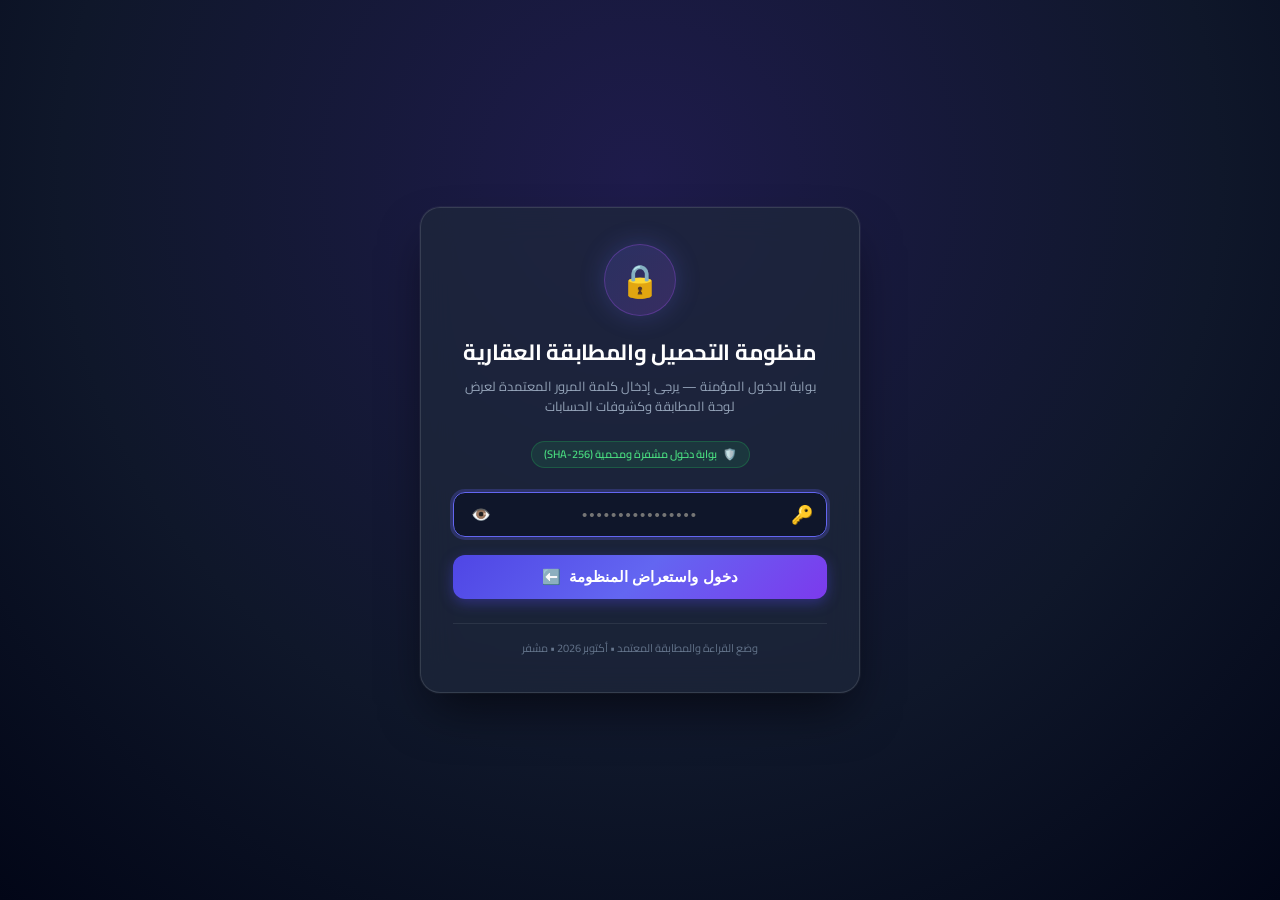
<file: index.html>
﻿<!DOCTYPE html>
<html lang="ar" dir="rtl">
<head>
  <meta charset="UTF-8">
  <meta name="viewport" content="width=device-width, initial-scale=1.0">
  <title>منظومة التحصيل والمطابقة العقارية (أكتوبر 2026)</title>
  <link rel="stylesheet" href="css/auth.css">
  <link rel="stylesheet" href="css/app.css">
</head>
<body>

  <!-- ============================================================ -->
  <!-- 1. AUTHENTICATION GATE & LOCK SCREEN                         -->
  <!-- ============================================================ -->
  <div id="authGate" class="auth-gate-overlay">
    <div id="authCard" class="auth-card">
      <div class="auth-icon-badge">🔒</div>
      <h2 class="auth-title">منظومة التحصيل والمطابقة العقارية</h2>
      <p class="auth-subtitle">بوابة الدخول المؤمنة — يرجى إدخال كلمة المرور المعتمدة لعرض لوحة المطابقة وكشوفات الحسابات</p>
      
      <div class="auth-badge-secure">
        <span>🛡️</span>
        <span>بوابة دخول مشفرة ومحمية (SHA-256)</span>
      </div>

      <div class="auth-form-group">
        <div class="auth-input-wrapper">
          <input 
            type="password" 
            id="authPassword" 
            class="auth-input" 
            placeholder="••••••••••••••••" 
            autocomplete="current-password"
            autofocus
          >
          <span class="auth-input-icon">🔑</span>
          <button type="button" class="auth-toggle-pwd" onclick="togglePasswordVisibility()" title="إظهار / إخفاء">
            <span id="pwdToggleIcon">👁️</span>
          </button>
        </div>
        <div id="authError" class="auth-error-msg"></div>
      </div>

      <button id="authSubmitBtn" class="auth-btn-submit" onclick="verifyPassword()">
        <span>دخول واستعراض المنظومة</span>
        <span>⬅️</span>
      </button>

      <div class="auth-footer-note">
        وضع القراءة والمطابقة المعتمد • أكتوبر 2026 • مشفر
      </div>
    </div>
  </div>

  <!-- ============================================================ -->
  <!-- 2. MAIN APPLICATION (AUTHENTICATED READ-ONLY DASHBOARD)       -->
  <!-- ============================================================ -->
  <div id="mainApp" style="display: none;">

    <!-- Executive Header -->
    <header class="app-header">
      <div class="header-inner">
        <div class="brand-area">
          <div class="brand-icon">🏢</div>
          <div class="brand-text">
            <h1>
              <span>منظومة التحصيل والمطابقة العقارية</span>
              <span class="brand-month-badge">أكتوبر 2026</span>
              <span class="brand-month-badge" style="background:#e0f2fe; color:#0369a1; border:1px solid #bae6fd; font-size:12px; margin-right:6px;">
                📅 يوم التحصيل: 
                <select id="selAppCurrentDay" onchange="setCollectionDay(this.value)" style="border:none; background:transparent; font-weight:800; color:#0369a1; cursor:pointer; font-size:12px; outline:none;">
                  <option value='1' >يوم 1</option><option value='2' >يوم 2</option><option value='3' >يوم 3</option><option value='4' selected>يوم 4</option><option value='5' >يوم 5</option><option value='6' >يوم 6</option><option value='7' >يوم 7</option><option value='8' >يوم 8</option><option value='9' >يوم 9</option><option value='10' >يوم 10</option><option value='11' >يوم 11</option><option value='12' >يوم 12</option><option value='13' >يوم 13</option><option value='14' >يوم 14</option><option value='15' >يوم 15</option><option value='16' >يوم 16</option><option value='17' >يوم 17</option><option value='18' >يوم 18</option><option value='19' >يوم 19</option><option value='20' >يوم 20</option><option value='21' >يوم 21</option><option value='22' >يوم 22</option><option value='23' >يوم 23</option><option value='24' >يوم 24</option><option value='25' >يوم 25</option><option value='26' >يوم 26</option><option value='27' >يوم 27</option><option value='28' >يوم 28</option><option value='29' >يوم 29</option><option value='30' >يوم 30</option><option value='31' >يوم 31</option>
                </select>
              </span>
            </h1>
            <p>كشف تحصيل ومطابقة الإيجارات ومتابعة الإيداعات البنكية المعتمدة بدقة 100%</p>
          </div>
        </div>

        <div class="header-center-info">
          <div class="header-badge-readonly">
            <span>👁️</span>
            <span>وضع القراءة والمطابقة المعتمد</span>
          </div>
        </div>

        <div class="header-actions">
          <button class="btn-header btn-header-green" onclick="openExportModal('excel')" title="تصدير كشف شامل للإكسيل بصيغة XLSX حقيقية">
            <span>📊 تصدير Excel</span>
          </button>
          <button class="btn-header btn-header-blue" onclick="openExportModal('pdf')" title="حفظ كملف PDF أو طباعة">
            <span>📄 حفظ كـ PDF / طباعة</span>
          </button>
          <button class="btn-header btn-header-lock" onclick="lockDashboard()" title="قفل الشاشة والعودة لبوابة الدخول">
            <span>🔒 قفل</span>
          </button>
        </div>
      </div>
    </header>

    <!-- Main Dashboard Container -->
    <main class="main-container">

      <!-- Executive KPI Cards -->
      <section class="kpi-row">
        <!-- KPI 1: Collected -->
        <div class="kpi-card kpi-green">
          <div class="kpi-label">إجمالي المحصل الفعلي المؤكد</div>
          <div class="kpi-value" id="kpiTotalCollected">0 <span style="font-size: 14px;">د.إ</span></div>
          <div class="kpi-subtext" style="color: #4ade80;">
            <span>✅ 100% مدعوم بإيصالات بنكية معتمدة</span>
          </div>
        </div>

        <!-- KPI 2: Target Rent -->
        <div class="kpi-card kpi-blue">
          <div class="kpi-label">المستهدف التأجيري الإجمالي</div>
          <div class="kpi-value" id="kpiTargetRent">0 <span style="font-size: 14px;">د.إ</span></div>
          <div class="kpi-subtext" id="kpiCollectionRate">
            0% من المستهدف
          </div>
        </div>

        <!-- KPI 3: Remaining Balance -->
        <div class="kpi-card kpi-red">
          <div class="kpi-label">المتبقي المطلوب تحصيله</div>
          <div class="kpi-value" id="kpiTotalRemaining">0 <span style="font-size: 14px;">د.إ</span></div>
          <div class="kpi-subtext" style="color: #f87171;">
            <span>⚠️ متأخرات وإيجارات قيد السداد</span>
          </div>
        </div>

        <!-- KPI 4: Portfolio Summary -->
        <div class="kpi-card kpi-purple">
          <div class="kpi-label">حالة وحدات المحفظة (98 وحدة)</div>
          <div class="kpi-subtext" id="kpiCountsSummary" style="margin-top: 8px;">
            <!-- Rendered by app.js -->
          </div>
        </div>
      </section>

      <!-- Dashboard Controls & Filter Bar -->
      <section class="controls-wrapper">
        <div class="controls-top-row">
          <!-- Section Tabs -->
          <div class="section-tabs-group">
            <button class="section-tab-btn active" data-section="all">كافة الأقسام (98)</button>
            <button class="section-tab-btn" data-section="A">قسم A (15)</button>
            <button class="section-tab-btn" data-section="B">قسم B (24)</button>
            <button class="section-tab-btn" data-section="C">قسم C (59)</button>
          </div>

          <!-- Search Box -->
          <div class="search-box-wrapper">
            <input type="text" id="roomSearchInput" placeholder="بحث برقم الغرفة (مثل C48, B22) أو اسم المستأجر أو الهاتف...">
            <span class="search-icon">🔍</span>
          </div>

          <!-- View Switcher Tabs -->
          <div class="view-tabs-group">
            <button class="view-tab-btn active" data-view="cards">🎴 بطاقات الغرف</button>
            <button class="view-tab-btn" data-view="gallery">🖼️ معرض الإيصالات</button>
            <button class="view-tab-btn" data-view="table">📋 جدول شامل</button>
          </div>
        </div>

        <!-- Filter Pills Row -->
        <div class="filter-pills-row">
          <button class="filter-pill-btn active" data-filter="all">
            <span>الكل</span>
            <span class="pill-counter" id="cntAll">98</span>
          </button>
          <button class="filter-pill-btn" data-filter="paid">
            <span>المسددة بالكامل</span>
            <span class="pill-counter" id="cntPaid">54</span>
          </button>
          <button class="filter-pill-btn" data-filter="unpaid">
            <span>غير المسددة</span>
            <span class="pill-counter" id="cntUnpaid">16</span>
          </button>
          <button class="filter-pill-btn" data-filter="partial">
            <span>سداد جزئي</span>
            <span class="pill-counter" id="cntPartial">1</span>
          </button>
          <button class="filter-pill-btn" data-filter="vacant">
            <span>الشواغر والإخلاء</span>
            <span class="pill-counter" id="cntVacant">27</span>
          </button>
          <button class="filter-pill-btn" data-filter="due">
            <span id="pillDueLabel">المستحقة حتى اليوم (4/10)</span>
            <span class="pill-counter" id="cntDue">11</span>
          </button>
          <button class="filter-pill-btn" data-filter="receipts">
            <span>تحتوي على إيصالات</span>
            <span class="pill-counter" id="cntReceipts">0</span>
          </button>
          <button class="filter-pill-btn" data-filter="contract_paid">
            <span>عقد سارٍ ومسدد</span>
            <span class="pill-counter" id="cntContractPaid">0</span>
          </button>
          <button class="filter-pill-btn" data-filter="contract_no_receipt">
            <span>عقد بدون إيصال</span>
            <span class="pill-counter" id="cntContractNoReceipt">0</span>
          </button>
          <button class="filter-pill-btn" data-filter="contract_outdated">
            <span>عقد يحتاج لتحديث</span>
            <span class="pill-counter" id="cntContractOutdated">0</span>
          </button>
          <button class="filter-pill-btn" data-filter="no_contract">
            <span>شواغر وبدون عقد</span>
            <span class="pill-counter" id="cntNoContract">0</span>
          </button>
        </div>

        <!-- Sort Controls and Due Days Navigator -->
        <div class="sort-and-days-wrapper">
          <div class="sort-bar-row">
            <div class="sort-selector-group">
              <span class="sort-icon-label">↕️ الترتيب:</span>
              <select id="sortOrderSelect" class="sort-select-input">
                <option value="due_asc" selected>📅 تاريخ الاستحقاق: من يوم 1 إلى نهاية الشهر (1 ← 31)</option>
                <option value="due_desc">📅 تاريخ الاستحقاق: من نهاية الشهر إلى أوله (31 ← 1)</option>
                <option value="room_asc">🔢 رقم الغرفة تصاعدياً (A1 ← C59)</option>
                <option value="room_desc">🔢 رقم الغرفة تنازلياً (C59 ← A1)</option>
                <option value="remaining_desc">💰 المبلغ المتبقي: من الأعلى للأقل</option>
                <option value="rent_desc">💵 القيمة الإيجارية: من الأعلى للأقل</option>
              </select>
            </div>

            <div class="quick-sort-pills">
              <button class="quick-sort-btn active" data-sort="due_asc" title="ترتيب حسب أيام الشهر من 1 إلى 31">
                <span>📅 ترتيب بأيام الشهر (1 ← 31)</span>
              </button>
              <button class="quick-sort-btn" data-sort="room_asc" title="ترتيب حسب رقم الغرفة">
                <span>🔢 رقم الغرفة (A1 ← C59)</span>
              </button>
              <button class="quick-sort-btn" data-sort="remaining_desc" title="ترتيب حسب المتبقي">
                <span>💰 الأعلى متبقياً</span>
              </button>
            </div>
          </div>

          <!-- Dynamic Monthly Day Navigator (1 to 31) -->
          <div class="due-days-bar" id="dueDaysBar">
            <span class="due-days-title">🗓️ أيام الاستحقاق (أكتوبر):</span>
            <div class="due-days-list" id="dueDaysList">
              <!-- Dynamically populated by app.js: [الكل] [يوم 1] [يوم 2] ... [يوم 30] -->
            </div>
          </div>
        </div>
      </section>

      <!-- Filter Results Count Summary -->
      <div class="filter-summary-bar">
        <span id="filterResultsCount">عرض 98 من أصل 98 وحدة</span>
        <span style="font-size: 11px;">تحديث مباشر ومتطابق مع سجلات الإيداع البنكية</span>
      </div>

      <!-- Views Containers -->
      <section id="cardsViewContainer" class="cards-grid"></section>
      <section id="galleryViewContainer" class="gallery-grid" style="display: none;"></section>
      <section id="tableViewContainer" style="display: none;"></section>

    </main>
  </div>

  <!-- ============================================================ -->
  <!-- 3. MODALS (RECEIPT VIEWER & EXPORT)                          -->
  <!-- ============================================================ -->

  <!-- Fullscreen Receipt Viewer Modal -->
  <div id="receiptViewerModal" class="modal-backdrop">
    <div class="modal-box">
      <div class="modal-header">
        <h3 id="viewerModalTitle">معاينة مستند التحصيل</h3>
        <button class="modal-close-btn" onclick="closeReceiptModal()" title="إغلاق">✕</button>
      </div>

      <div id="viewerModalMeta" class="viewer-meta-row">
        <!-- Rendered by viewer.js -->
      </div>

      <div class="viewer-body">
        <div id="viewerMediaContainer" style="width: 100%; height: 100%; display: flex; align-items: center; justify-content: center;">
          <!-- Rendered by viewer.js -->
        </div>
      </div>

      <div class="modal-footer">
        <div class="viewer-controls" id="viewerControlsGroup">
          <button class="btn-ctrl" onclick="viewerZoom(0.2)" title="تكبير">➕ تكبير</button>
          <button class="btn-ctrl" onclick="viewerZoom(-0.2)" title="تصغير">➖ تصغير</button>
          <button class="btn-ctrl" onclick="viewerRotate(90)" title="تدوير">🔄 تدوير 90°</button>
          <button class="btn-ctrl" onclick="viewerReset()" title="إعادة ضبط">↺ إعادة ضبط</button>
        </div>
        <div style="display: flex; gap: 8px;">
          <button id="viewerDownloadBtn" class="btn-ctrl" style="background: #2563eb; cursor: pointer;">⬇️ تنزيل المستند</button>
          <button class="btn-ctrl" onclick="closeReceiptModal()">إغلاق</button>
        </div>
      </div>
    </div>
  </div>

  <!-- Export Options Modal -->
  <div id="exportModal" class="modal-backdrop">
    <div class="modal-box" style="max-width: 480px;">
      <div class="modal-header">
        <h3 id="exportModalTitle">تصدير التقرير</h3>
        <button class="modal-close-btn" onclick="closeExportModal()">✕</button>
      </div>
      <div style="padding: 24px;">
        <p id="exportModalDesc" style="font-size: 13px; color: #94a3b8; margin-bottom: 20px; line-height: 1.5;"></p>
        
        <div style="background: rgba(15, 23, 42, 0.6); padding: 16px; border-radius: 12px; border: 1px solid rgba(255, 255, 255, 0.08); margin-bottom: 20px;">
          <label style="display: flex; align-items: center; gap: 10px; cursor: pointer; margin-bottom: 12px;">
            <input type="radio" name="exportScope" value="filtered" checked style="accent-color: #4f46e5; width: 18px; height: 18px;">
            <div>
              <div style="font-size: 14px; font-weight: 700; color: #ffffff;">البيانات المعروضة حالياً فقط</div>
              <div style="font-size: 12px; color: #94a3b8;">تصدير الغرف المطابقة للتصفية والقسم المحدد في الشاشة</div>
            </div>
          </label>
          <label style="display: flex; align-items: center; gap: 10px; cursor: pointer;">
            <input type="radio" name="exportScope" value="all" style="accent-color: #4f46e5; width: 18px; height: 18px;">
            <div>
              <div style="font-size: 14px; font-weight: 700; color: #ffffff;">كافة وحدات المحفظة (98 وحدة)</div>
              <div style="font-size: 12px; color: #94a3b8;">كشف الحسابات الإجمالي الشامل لجميع الأقسام والشواغر</div>
            </div>
          </label>
        </div>

        <div style="display: flex; justify-content: flex-end; gap: 10px;">
          <button class="btn-ctrl" onclick="closeExportModal()">إلغاء</button>
          <button id="exportConfirmBtn" class="btn-ctrl" style="background: #16a34a; padding: 10px 20px;" onclick="executeExport()">تأكيد التصدير</button>
        </div>
      </div>
    </div>
  </div>

  <!-- Hidden Container for Landscape PDF Printing -->
  <div id="printReportContainer"></div>

  <!-- ============================================================ -->
  <!-- 4. SCRIPTS INJECTION                                         -->
  <!-- ============================================================ -->
  <script src="js/xlsx.mini.min.js"></script>
  <script src="js/data.js"></script>
  <script src="js/auth.js"></script>
  <script src="js/viewer.js"></script>
  <script src="js/export.js"></script>
  <script src="js/app.js"></script>

</body>
</html>
</file>
<file: css/auth.css>
/* ============================================================ */
/* AUTHENTICATION GATE & LOCK SCREEN STYLES                      */
/* Glassmorphism Dark Theme                                     */
/* ============================================================ */

.auth-gate-overlay {
  position: fixed;
  top: 0;
  left: 0;
  width: 100vw;
  height: 100vh;
  background: radial-gradient(circle at 50% 20%, #1e1b4b 0%, #0f172a 60%, #020617 100%);
  display: flex;
  align-items: center;
  justify-content: center;
  z-index: 99999;
  backdrop-filter: blur(20px);
  padding: 20px;
  box-sizing: border-box;
  transition: opacity 0.4s ease, visibility 0.4s ease;
}

.auth-gate-overlay.hidden {
  opacity: 0;
  visibility: hidden;
  pointer-events: none;
}

.auth-card {
  width: 100%;
  max-width: 440px;
  background: rgba(30, 41, 59, 0.7);
  border: 1px solid rgba(255, 255, 255, 0.12);
  border-radius: 20px;
  padding: 36px 32px;
  box-shadow: 0 25px 50px -12px rgba(0, 0, 0, 0.6), 0 0 0 1px rgba(255, 255, 255, 0.05);
  text-align: center;
  color: #f8fafc;
  backdrop-filter: blur(16px);
  animation: authSlideUp 0.4s cubic-bezier(0.16, 1, 0.3, 1);
}

@keyframes authSlideUp {
  from {
    opacity: 0;
    transform: translateY(20px) scale(0.96);
  }
  to {
    opacity: 1;
    transform: translateY(0) scale(1);
  }
}

.auth-card.shake {
  animation: authShake 0.4s ease;
}

@keyframes authShake {
  0%, 100% { transform: translateX(0); }
  20%, 60% { transform: translateX(-8px); }
  40%, 80% { transform: translateX(8px); }
}

.auth-icon-badge {
  width: 72px;
  height: 72px;
  margin: 0 auto 20px;
  background: linear-gradient(135deg, rgba(99, 102, 241, 0.2), rgba(168, 85, 247, 0.2));
  border: 1px solid rgba(168, 85, 247, 0.3);
  border-radius: 50%;
  display: flex;
  align-items: center;
  justify-content: center;
  font-size: 32px;
  box-shadow: 0 0 24px rgba(99, 102, 241, 0.25);
}

.auth-title {
  font-size: 22px;
  font-weight: 700;
  margin-bottom: 8px;
  color: #ffffff;
  letter-spacing: -0.3px;
}

.auth-subtitle {
  font-size: 13px;
  color: #94a3b8;
  line-height: 1.5;
  margin-bottom: 24px;
}

.auth-badge-secure {
  display: inline-flex;
  align-items: center;
  gap: 6px;
  background: rgba(34, 197, 94, 0.12);
  border: 1px solid rgba(34, 197, 94, 0.25);
  color: #4ade80;
  padding: 4px 12px;
  border-radius: 9999px;
  font-size: 11px;
  font-weight: 600;
  margin-bottom: 24px;
}

.auth-form-group {
  position: relative;
  margin-bottom: 18px;
  text-align: right;
}

.auth-input-wrapper {
  position: relative;
  display: flex;
  align-items: center;
}

.auth-input {
  width: 100%;
  background: rgba(15, 23, 42, 0.8);
  border: 1.5px solid rgba(148, 163, 184, 0.2);
  border-radius: 12px;
  padding: 13px 44px 13px 44px;
  color: #f8fafc;
  font-size: 15px;
  direction: ltr;
  text-align: center;
  letter-spacing: 2px;
  box-sizing: border-box;
  transition: all 0.2s ease;
  outline: none;
}

.auth-input:focus {
  border-color: #6366f1;
  box-shadow: 0 0 0 3px rgba(99, 102, 241, 0.25);
  background: rgba(15, 23, 42, 0.95);
}

.auth-input-icon {
  position: absolute;
  right: 14px;
  color: #64748b;
  font-size: 18px;
  pointer-events: none;
}

.auth-toggle-pwd {
  position: absolute;
  left: 14px;
  background: none;
  border: none;
  color: #64748b;
  cursor: pointer;
  font-size: 16px;
  padding: 4px;
  border-radius: 6px;
  transition: color 0.2s ease;
}

.auth-toggle-pwd:hover {
  color: #cbd5e1;
}

.auth-btn-submit {
  width: 100%;
  padding: 13px;
  background: linear-gradient(135deg, #4f46e5 0%, #6366f1 50%, #7c3aed 100%);
  color: #ffffff;
  border: none;
  border-radius: 12px;
  font-size: 15px;
  font-weight: 600;
  cursor: pointer;
  display: flex;
  align-items: center;
  justify-content: center;
  gap: 8px;
  transition: all 0.2s ease;
  box-shadow: 0 4px 14px rgba(79, 70, 229, 0.4);
}

.auth-btn-submit:hover {
  transform: translateY(-1px);
  box-shadow: 0 6px 20px rgba(79, 70, 229, 0.5);
}

.auth-btn-submit:active {
  transform: translateY(0);
}

.auth-error-msg {
  color: #f87171;
  font-size: 12px;
  margin-top: 10px;
  min-height: 18px;
  font-weight: 500;
  display: none;
}

.auth-error-msg.visible {
  display: block;
}

.auth-footer-note {
  margin-top: 24px;
  font-size: 11px;
  color: #64748b;
  border-top: 1px solid rgba(255, 255, 255, 0.08);
  padding-top: 16px;
}
</file>
<file: css/app.css>
/* ============================================================ */
/* REAL ESTATE DASHBOARD STYLES                                 */
/* Modern Executive Dark Theme (RTL Native)                     */
/* ============================================================ */

@import url('https://fonts.googleapis.com/css2?family=Cairo:wght@400;600;700;800&display=swap');

:root {
  --font-family: 'Cairo', 'Segoe UI', Tahoma, Arial, sans-serif;
  --bg-dark: #0f172a;
  --bg-card: #1e293b;
  --bg-card-hover: #334155;
  --border-color: rgba(255, 255, 255, 0.08);
  --text-main: #f8fafc;
  --text-muted: #94a3b8;
  --primary: #4f46e5;
  --primary-hover: #6366f1;
  --green: #22c55e;
  --green-bg: rgba(34, 197, 94, 0.12);
  --green-text: #4ade80;
  --red: #ef4444;
  --red-bg: rgba(239, 68, 68, 0.12);
  --red-text: #f87171;
  --blue: #3b82f6;
  --blue-bg: rgba(59, 130, 246, 0.12);
  --blue-text: #60a5fa;
  --amber: #f59e0b;
  --amber-bg: rgba(245, 158, 11, 0.12);
  --amber-text: #fbbf24;
  --slate-bg: rgba(148, 163, 184, 0.1);
  --slate-text: #94a3b8;
}

* {
  margin: 0;
  padding: 0;
  box-sizing: border-box;
}

body {
  font-family: var(--font-family);
  background-color: var(--bg-dark);
  color: var(--text-main);
  direction: rtl;
  min-height: 100vh;
  line-height: 1.5;
  -webkit-font-smoothing: antialiased;
}

/* ============================================================ */
/* 1. EXECUTIVE HEADER                                          */
/* ============================================================ */

.app-header {
  background: rgba(15, 23, 42, 0.85);
  backdrop-filter: blur(16px);
  border-bottom: 1px solid var(--border-color);
  position: sticky;
  top: 0;
  z-index: 1000;
  padding: 14px 24px;
}

.header-inner {
  max-width: 1440px;
  margin: 0 auto;
  display: flex;
  align-items: center;
  justify-content: space-between;
  gap: 20px;
  flex-wrap: wrap;
}

.brand-area {
  display: flex;
  align-items: center;
  gap: 14px;
}

.brand-icon {
  font-size: 32px;
  background: linear-gradient(135deg, rgba(99, 102, 241, 0.2), rgba(168, 85, 247, 0.2));
  border: 1px solid rgba(168, 85, 247, 0.3);
  border-radius: 12px;
  padding: 6px 12px;
}

.brand-text h1 {
  font-size: 19px;
  font-weight: 800;
  color: #ffffff;
  display: flex;
  align-items: center;
  gap: 10px;
}

.brand-month-badge {
  font-size: 11px;
  font-weight: 700;
  background: #1e3a8a;
  color: #93c5fd;
  padding: 2px 10px;
  border-radius: 20px;
  border: 1px solid rgba(147, 197, 253, 0.3);
}

.brand-text p {
  font-size: 12px;
  color: var(--text-muted);
  margin-top: 2px;
}

.header-center-info {
  display: flex;
  align-items: center;
  gap: 12px;
}

.header-badge-readonly {
  background: rgba(245, 158, 11, 0.12);
  border: 1px solid rgba(245, 158, 11, 0.3);
  color: #fbbf24;
  font-size: 12px;
  font-weight: 600;
  padding: 6px 14px;
  border-radius: 20px;
  display: flex;
  align-items: center;
  gap: 6px;
}

.header-actions {
  display: flex;
  align-items: center;
  gap: 10px;
}

.btn-header {
  padding: 9px 16px;
  border-radius: 10px;
  font-size: 13px;
  font-weight: 600;
  font-family: inherit;
  cursor: pointer;
  border: none;
  display: inline-flex;
  align-items: center;
  gap: 6px;
  transition: all 0.2s ease;
}

.btn-header-green {
  background: #16a34a;
  color: #ffffff;
  box-shadow: 0 4px 12px rgba(22, 163, 74, 0.3);
}

.btn-header-green:hover {
  background: #15803d;
  transform: translateY(-1px);
}

.btn-header-blue {
  background: #2563eb;
  color: #ffffff;
  box-shadow: 0 4px 12px rgba(37, 99, 235, 0.3);
}

.btn-header-blue:hover {
  background: #1d4ed8;
  transform: translateY(-1px);
}

.btn-header-outline {
  background: rgba(30, 41, 59, 0.8);
  border: 1px solid var(--border-color);
  color: #cbd5e1;
}

.btn-header-outline:hover {
  background: rgba(51, 65, 85, 0.8);
  color: #ffffff;
}

.btn-header-lock {
  background: rgba(239, 68, 68, 0.15);
  border: 1px solid rgba(239, 68, 68, 0.3);
  color: #fca5a5;
}

.btn-header-lock:hover {
  background: rgba(239, 68, 68, 0.25);
  color: #ffffff;
}

/* ============================================================ */
/* 2. MAIN CONTAINER & DASHBOARD                                */
/* ============================================================ */

.main-container {
  max-width: 1440px;
  margin: 0 auto;
  padding: 24px;
}

/* KPI Cards Row */
.kpi-row {
  display: grid;
  grid-template-columns: repeat(auto-fit, minmax(240px, 1fr));
  gap: 16px;
  margin-bottom: 24px;
}

.kpi-card {
  background: var(--bg-card);
  border: 1px solid var(--border-color);
  border-radius: 16px;
  padding: 20px;
  position: relative;
  overflow: hidden;
  box-shadow: 0 4px 20px rgba(0, 0, 0, 0.2);
}

.kpi-card::before {
  content: '';
  position: absolute;
  top: 0;
  right: 0;
  left: 0;
  height: 3px;
}

.kpi-green::before { background: #22c55e; }
.kpi-blue::before  { background: #3b82f6; }
.kpi-red::before   { background: #ef4444; }
.kpi-amber::before { background: #f59e0b; }
.kpi-purple::before{ background: #a855f7; }

.kpi-label {
  font-size: 13px;
  color: var(--text-muted);
  font-weight: 600;
  margin-bottom: 6px;
}

.kpi-value {
  font-size: 26px;
  font-weight: 800;
  color: #ffffff;
}

.kpi-subtext {
  font-size: 12px;
  color: var(--text-muted);
  margin-top: 6px;
  display: flex;
  align-items: center;
  gap: 6px;
  flex-wrap: wrap;
}

.count-badge-green { background: var(--green-bg); color: var(--green-text); padding: 2px 8px; border-radius: 6px; font-weight: 600; }
.count-badge-red   { background: var(--red-bg); color: var(--red-text); padding: 2px 8px; border-radius: 6px; font-weight: 600; }
.count-badge-amber { background: var(--amber-bg); color: var(--amber-text); padding: 2px 8px; border-radius: 6px; font-weight: 600; }
.count-badge-slate { background: var(--slate-bg); color: var(--slate-text); padding: 2px 8px; border-radius: 6px; font-weight: 600; }

/* ============================================================ */
/* 3. CONTROLS, SECTIONS & FILTER PILLS                         */
/* ============================================================ */

.controls-wrapper {
  background: var(--bg-card);
  border: 1px solid var(--border-color);
  border-radius: 16px;
  padding: 18px 20px;
  margin-bottom: 24px;
}

.controls-top-row {
  display: flex;
  align-items: center;
  justify-content: space-between;
  gap: 16px;
  flex-wrap: wrap;
  margin-bottom: 16px;
}

.section-tabs-group {
  display: flex;
  background: rgba(15, 23, 42, 0.8);
  border: 1px solid var(--border-color);
  border-radius: 12px;
  padding: 4px;
  gap: 4px;
}

.section-tab-btn {
  padding: 8px 18px;
  background: none;
  border: none;
  color: var(--text-muted);
  font-size: 13px;
  font-weight: 600;
  font-family: inherit;
  border-radius: 8px;
  cursor: pointer;
  transition: all 0.2s ease;
}

.section-tab-btn:hover {
  color: #ffffff;
}

.section-tab-btn.active {
  background: var(--primary);
  color: #ffffff;
  box-shadow: 0 2px 8px rgba(79, 70, 229, 0.4);
}

.search-box-wrapper {
  position: relative;
  flex: 1;
  max-width: 400px;
}

.search-box-wrapper input {
  width: 100%;
  background: rgba(15, 23, 42, 0.8);
  border: 1px solid var(--border-color);
  border-radius: 10px;
  padding: 10px 40px 10px 14px;
  color: #ffffff;
  font-size: 13px;
  font-family: inherit;
  outline: none;
  transition: border-color 0.2s ease;
}

.search-box-wrapper input:focus {
  border-color: var(--primary);
}

.search-icon {
  position: absolute;
  right: 14px;
  top: 50%;
  transform: translateY(-50%);
  color: #64748b;
  pointer-events: none;
}

.view-tabs-group {
  display: flex;
  background: rgba(15, 23, 42, 0.8);
  border: 1px solid var(--border-color);
  border-radius: 10px;
  padding: 4px;
  gap: 4px;
}

.view-tab-btn {
  padding: 7px 14px;
  background: none;
  border: none;
  color: var(--text-muted);
  font-size: 12px;
  font-weight: 600;
  font-family: inherit;
  border-radius: 6px;
  cursor: pointer;
  transition: all 0.2s ease;
}

.view-tab-btn.active {
  background: rgba(255, 255, 255, 0.12);
  color: #ffffff;
}

/* Filter Pills */
.filter-pills-row {
  display: flex;
  align-items: center;
  gap: 8px;
  flex-wrap: wrap;
  padding-top: 14px;
  border-top: 1px solid rgba(255, 255, 255, 0.05);
}

.filter-pill-btn {
  padding: 6px 14px;
  background: rgba(15, 23, 42, 0.6);
  border: 1px solid var(--border-color);
  border-radius: 20px;
  color: var(--text-muted);
  font-size: 12px;
  font-weight: 600;
  font-family: inherit;
  cursor: pointer;
  display: inline-flex;
  align-items: center;
  gap: 6px;
  transition: all 0.2s ease;
}

.filter-pill-btn .pill-counter {
  background: rgba(255, 255, 255, 0.1);
  padding: 1px 6px;
  border-radius: 10px;
  font-size: 11px;
}

.filter-pill-btn:hover {
  border-color: rgba(255, 255, 255, 0.2);
  color: #ffffff;
}

.filter-pill-btn.active {
  background: #334155;
  border-color: #6366f1;
  color: #ffffff;
}

.filter-pill-btn.active .pill-counter {
  background: #4f46e5;
  color: #ffffff;
}

.filter-summary-bar {
  display: flex;
  align-items: center;
  justify-content: space-between;
  margin-bottom: 16px;
  padding: 0 4px;
  font-size: 13px;
  color: var(--text-muted);
}

/* ============================================================ */
/* 4. ROOM CARDS GRID VIEW                                      */
/* ============================================================ */

.cards-grid {
  display: grid;
  grid-template-columns: repeat(auto-fill, minmax(320px, 1fr));
  gap: 16px;
}

.room-card {
  background: var(--bg-card);
  border: 1px solid var(--border-color);
  border-radius: 16px;
  padding: 18px;
  display: flex;
  flex-direction: column;
  gap: 12px;
  transition: transform 0.2s ease, box-shadow 0.2s ease, border-color 0.2s ease;
  position: relative;
}

.room-card:hover {
  transform: translateY(-2px);
  box-shadow: 0 8px 24px rgba(0, 0, 0, 0.3);
  border-color: rgba(255, 255, 255, 0.15);
}

.card-paid { border-right: 4px solid var(--green); }
.card-partial { border-right: 4px solid var(--amber); }
.card-unpaid { border-right: 4px solid var(--red); }
.card-vacant { border-right: 4px solid var(--slate-text); opacity: 0.85; }

.card-header {
  display: flex;
  align-items: center;
  justify-content: space-between;
}

.card-room-number {
  display: flex;
  align-items: center;
  gap: 8px;
}

.room-prefix {
  font-size: 12px;
  color: var(--text-muted);
}

.card-room-number strong {
  font-size: 18px;
  font-weight: 800;
  color: #ffffff;
}

.sec-badge {
  font-size: 11px;
  font-weight: 700;
  padding: 2px 8px;
  border-radius: 6px;
}

.sec-a { background: rgba(59, 130, 246, 0.15); color: #60a5fa; }
.sec-b { background: rgba(168, 85, 247, 0.15); color: #c084fc; }
.sec-c { background: rgba(20, 184, 166, 0.15); color: #2dd4bf; }

.st-badge {
  font-size: 11px;
  font-weight: 700;
  padding: 4px 10px;
  border-radius: 12px;
}

.st-paid { background: var(--green-bg); color: var(--green-text); }
.st-partial { background: var(--amber-bg); color: var(--amber-text); }
.st-unpaid { background: var(--red-bg); color: var(--red-text); }
.st-vacant { background: var(--slate-bg); color: var(--slate-text); }

.card-tenant-area {
  padding-bottom: 8px;
  border-bottom: 1px solid rgba(255, 255, 255, 0.05);
}

.tenant-name {
  font-size: 15px;
  font-weight: 700;
  color: #f1f5f9;
}

.tenant-phone {
  display: inline-block;
  margin-top: 4px;
  font-size: 12px;
  color: #94a3b8;
  text-decoration: none;
  direction: ltr;
}

.tenant-phone:hover {
  color: #38bdf8;
  text-decoration: underline;
}

.card-financial-grid {
  display: grid;
  grid-template-columns: 1fr 1fr 1fr;
  background: rgba(15, 23, 42, 0.6);
  border-radius: 10px;
  padding: 10px;
  text-align: center;
  gap: 8px;
}

.fin-col .fin-lbl {
  font-size: 11px;
  color: var(--text-muted);
  margin-bottom: 4px;
}

.fin-col .fin-val {
  font-size: 14px;
  font-weight: 700;
  color: #ffffff;
}

.fin-val-paid { color: var(--green-text) !important; }
.fin-val-rem  { color: var(--red-text) !important; }

.card-discount-tag {
  background: rgba(245, 158, 11, 0.1);
  border: 1px dashed rgba(245, 158, 11, 0.3);
  color: #fbbf24;
  padding: 4px 8px;
  border-radius: 6px;
  font-size: 11px;
}

.card-due-row {
  display: flex;
  align-items: center;
  justify-content: space-between;
  font-size: 12px;
  color: var(--text-muted);
}

.card-due-row strong {
  color: #e2e8f0;
}

/* Card Receipts Strip */
.card-receipts-strip {
  background: rgba(15, 23, 42, 0.8);
  border: 1px solid var(--border-color);
  border-radius: 10px;
  padding: 8px 10px;
}

.strip-label {
  font-size: 11px;
  color: var(--text-muted);
  margin-bottom: 6px;
}

.strip-thumbs {
  display: flex;
  align-items: center;
  gap: 8px;
  overflow-x: auto;
  padding-bottom: 4px;
}

.rec-thumb {
  width: 52px;
  height: 52px;
  border-radius: 8px;
  border: 1px solid rgba(255, 255, 255, 0.15);
  overflow: hidden;
  cursor: pointer;
  flex-shrink: 0;
  position: relative;
  background: #0f172a;
  transition: transform 0.2s ease, border-color 0.2s ease;
}

.rec-thumb:hover {
  transform: scale(1.08);
  border-color: #6366f1;
}

.rec-thumb img {
  width: 100%;
  height: 100%;
  object-fit: cover;
}

.rec-thumb-pdf {
  display: flex;
  flex-direction: column;
  align-items: center;
  justify-content: center;
  background: rgba(239, 68, 68, 0.15);
  border-color: rgba(239, 68, 68, 0.4);
  color: #fca5a5;
  font-size: 11px;
  font-weight: 700;
  padding: 4px;
  text-align: center;
}

.rec-thumb-pdf small {
  font-size: 8px;
  overflow: hidden;
  text-overflow: ellipsis;
  white-space: nowrap;
  max-width: 100%;
}

.card-audit-note {
  font-size: 11px;
  color: #94a3b8;
  background: rgba(255, 255, 255, 0.03);
  padding: 6px 10px;
  border-radius: 6px;
  line-height: 1.4;
}

/* ============================================================ */
/* 4.1 CONTRACT STATUS BADGES & DUAL ACTION BUTTONS             */
/* ============================================================ */

.st-contract-paid {
  background: rgba(16, 185, 129, 0.15);
  border: 1px solid rgba(16, 185, 129, 0.35);
  color: #34d399;
}

.st-contract-norec {
  background: rgba(245, 158, 11, 0.15);
  border: 1px solid rgba(245, 158, 11, 0.35);
  color: #fbbf24;
}

.st-contract-outdated {
  background: rgba(239, 68, 68, 0.2);
  border: 1px solid rgba(239, 68, 68, 0.5);
  color: #f87171;
  animation: pulse-outdated 2s infinite ease-in-out;
}

.st-contract-none {
  background: rgba(148, 163, 184, 0.1);
  border: 1px dashed rgba(148, 163, 184, 0.3);
  color: #94a3b8;
}

@keyframes pulse-outdated {
  0%, 100% { box-shadow: 0 0 0 0 rgba(239, 68, 68, 0.4); }
  50% { box-shadow: 0 0 0 6px rgba(239, 68, 68, 0); }
}

.card-contract-box {
  background: rgba(30, 41, 59, 0.5);
  border: 1px solid rgba(255, 255, 255, 0.08);
  border-radius: 10px;
  padding: 8px 12px;
  display: flex;
  flex-direction: column;
  gap: 4px;
}

.card-contract-header {
  display: flex;
  align-items: center;
  justify-content: space-between;
  font-size: 11px;
}

.card-contract-title {
  color: #cbd5e1;
  font-weight: 700;
  display: flex;
  align-items: center;
  gap: 4px;
}

.card-contract-dates {
  font-size: 11px;
  color: #94a3b8;
  display: flex;
  justify-content: space-between;
}

.card-dual-actions {
  display: grid;
  grid-template-columns: 1fr 1fr;
  gap: 8px;
  margin-top: 4px;
}

.btn-card-action {
  padding: 8px 10px;
  border-radius: 8px;
  font-size: 11.5px;
  font-weight: 700;
  font-family: inherit;
  border: none;
  cursor: pointer;
  display: inline-flex;
  align-items: center;
  justify-content: center;
  gap: 6px;
  transition: all 0.2s ease;
  text-decoration: none;
  text-align: center;
}

.btn-action-contract {
  background: linear-gradient(135deg, #4f46e5 0%, #3b82f6 100%);
  color: #ffffff;
  box-shadow: 0 2px 8px rgba(79, 70, 229, 0.3);
}

.btn-action-contract:hover {
  background: linear-gradient(135deg, #4338ca 0%, #2563eb 100%);
  transform: translateY(-1px);
  box-shadow: 0 4px 12px rgba(79, 70, 229, 0.5);
}

.btn-action-receipt {
  background: linear-gradient(135deg, #059669 0%, #10b981 100%);
  color: #ffffff;
  box-shadow: 0 2px 8px rgba(16, 185, 129, 0.3);
}

.btn-action-receipt:hover {
  background: linear-gradient(135deg, #047857 0%, #059669 100%);
  transform: translateY(-1px);
  box-shadow: 0 4px 12px rgba(16, 185, 129, 0.5);
}

.btn-action-disabled {
  background: rgba(255, 255, 255, 0.04);
  color: #64748b;
  border: 1px dashed rgba(255, 255, 255, 0.1);
  cursor: not-allowed;
  opacity: 0.7;
}

.btn-table-action {
  padding: 4px 8px;
  border-radius: 6px;
  font-size: 10px;
  font-weight: 700;
  font-family: inherit;
  border: none;
  cursor: pointer;
  display: inline-flex;
  align-items: center;
  gap: 4px;
  margin: 2px;
  transition: all 0.2s ease;
  white-space: nowrap;
}

.btn-quick-dl {
  background: rgba(59, 130, 246, 0.15);
  color: #60a5fa;
  border: 1px solid rgba(59, 130, 246, 0.35);
  border-radius: 6px;
  padding: 3px 8px;
  font-size: 11px;
  font-weight: 700;
  cursor: pointer;
  display: inline-flex;
  align-items: center;
  gap: 4px;
  transition: all 0.15s ease;
  font-family: inherit;
  text-decoration: none;
}

.btn-quick-dl:hover {
  background: rgba(59, 130, 246, 0.35);
  color: #ffffff;
  border-color: #3b82f6;
  transform: translateY(-1px);
  box-shadow: 0 2px 8px rgba(59, 130, 246, 0.4);
}

/* ============================================================ */
/* DUAL DOCUMENTS VISUAL PHOTO PREVIEWS ON ROOM CARDS           */
/* ============================================================ */

.card-dual-docs {
  display: grid;
  grid-template-columns: 1fr 1fr;
  gap: 10px;
  margin: 10px 0;
}

@media (max-width: 480px) {
  .card-dual-docs {
    grid-template-columns: 1fr;
  }
}

.doc-preview-card {
  background: rgba(15, 23, 42, 0.7);
  border: 1px solid rgba(255, 255, 255, 0.08);
  border-radius: 10px;
  overflow: hidden;
  display: flex;
  flex-direction: column;
  transition: all 0.2s ease;
  cursor: pointer;
  position: relative;
}

.doc-preview-card:hover {
  transform: translateY(-2px);
  border-color: rgba(99, 102, 241, 0.5);
  box-shadow: 0 6px 16px rgba(0, 0, 0, 0.4);
}

.doc-contract {
  border-top: 3px solid #3b82f6;
}

.doc-receipt {
  border-top: 3px solid #10b981;
}

.doc-empty {
  border: 1px dashed rgba(255, 255, 255, 0.12);
  background: rgba(15, 23, 42, 0.3);
  cursor: default;
  align-items: center;
  justify-content: center;
  padding: 14px 8px;
  min-height: 140px;
  text-align: center;
}

.doc-empty:hover {
  transform: none;
  border-color: rgba(255, 255, 255, 0.15);
  box-shadow: none;
}

.doc-empty-icon {
  font-size: 26px;
  opacity: 0.6;
  margin-bottom: 4px;
}

.doc-empty-text {
  font-size: 11.5px;
  font-weight: 700;
  color: #94a3b8;
}

.doc-empty-sub {
  font-size: 10px;
  color: #64748b;
  margin-top: 2px;
}

.doc-preview-thumb {
  height: 95px;
  background: #090d16;
  position: relative;
  overflow: hidden;
  display: flex;
  align-items: center;
  justify-content: center;
}

.doc-preview-thumb img {
  width: 100%;
  height: 100%;
  object-fit: cover;
  transition: transform 0.3s ease;
}

.doc-preview-card:hover .doc-preview-thumb img {
  transform: scale(1.06);
}

.doc-preview-overlay {
  position: absolute;
  inset: 0;
  background: rgba(15, 23, 42, 0.7);
  display: flex;
  align-items: center;
  justify-content: center;
  color: #ffffff;
  font-size: 12px;
  font-weight: 700;
  opacity: 0;
  transition: opacity 0.2s ease;
  backdrop-filter: blur(2px);
}

.doc-preview-thumb:hover .doc-preview-overlay {
  opacity: 1;
}

.doc-pdf-thumb {
  width: 100%;
  height: 100%;
  display: flex;
  flex-direction: column;
  align-items: center;
  justify-content: center;
  background: linear-gradient(135deg, #1e293b, #0f172a);
  color: #f87171;
  font-size: 18px;
  font-weight: 800;
}

.doc-pdf-thumb small {
  font-size: 9px;
  color: #94a3b8;
  max-width: 90%;
  overflow: hidden;
  text-overflow: ellipsis;
  white-space: nowrap;
}

.doc-multi-badge {
  position: absolute;
  top: 5px;
  left: 5px;
  background: rgba(0, 0, 0, 0.8);
  color: #ffffff;
  font-size: 9.5px;
  font-weight: 700;
  padding: 1px 6px;
  border-radius: 4px;
}

.doc-preview-info {
  padding: 8px 10px 4px 10px;
  flex: 1;
}

.doc-preview-title {
  font-size: 11px;
  font-weight: 700;
  color: #cbd5e1;
  margin-bottom: 2px;
}

.doc-preview-sub {
  font-size: 12px;
  font-weight: 800;
  color: #93c5fd;
}

.doc-preview-dates {
  font-size: 10px;
  color: #94a3b8;
  margin-top: 2px;
  white-space: nowrap;
  overflow: hidden;
  text-overflow: ellipsis;
}

.doc-preview-footer {
  display: flex;
  align-items: center;
  justify-content: space-between;
  padding: 6px 10px 8px 10px;
  border-top: 1px solid rgba(255, 255, 255, 0.05);
}

.doc-status-tag {
  font-size: 10px;
  font-weight: 700;
  padding: 2px 6px;
  border-radius: 4px;
}

.tag-valid {
  background: rgba(16, 185, 129, 0.15);
  color: #34d399;
}

.tag-outdated {
  background: rgba(239, 68, 68, 0.15);
  color: #f87171;
}

.tag-paid {
  background: rgba(16, 185, 129, 0.15);
  color: #34d399;
}

.doc-dl-btn {
  background: rgba(255, 255, 255, 0.08);
  color: #cbd5e1;
  border: 1px solid rgba(255, 255, 255, 0.15);
  border-radius: 4px;
  padding: 2px 7px;
  font-size: 10.5px;
  font-weight: 700;
  cursor: pointer;
  transition: all 0.15s ease;
  font-family: inherit;
}

.doc-dl-btn:hover {
  background: #3b82f6;
  color: #ffffff;
  border-color: #3b82f6;
}


/* ============================================================ */
/* 5. RECEIPTS GALLERY VIEW                                     */
/* ============================================================ */

.gallery-grid {
  display: grid;
  grid-template-columns: repeat(auto-fill, minmax(240px, 1fr));
  gap: 16px;
}

.gallery-card {
  background: var(--bg-card);
  border: 1px solid var(--border-color);
  border-radius: 14px;
  overflow: hidden;
  display: flex;
  flex-direction: column;
  transition: transform 0.2s ease, box-shadow 0.2s ease;
}

.gallery-card:hover {
  transform: translateY(-2px);
  box-shadow: 0 8px 24px rgba(0, 0, 0, 0.4);
}

.gallery-thumb-wrap {
  width: 100%;
  height: 180px;
  background: #020617;
  position: relative;
  overflow: hidden;
  cursor: pointer;
  display: flex;
  align-items: center;
  justify-content: center;
}

.gallery-thumb-wrap img {
  width: 100%;
  height: 100%;
  object-fit: cover;
  transition: transform 0.3s ease;
}

.gallery-thumb-wrap:hover img {
  transform: scale(1.05);
}

.gallery-hover-overlay {
  position: absolute;
  inset: 0;
  background: rgba(15, 23, 42, 0.7);
  display: flex;
  align-items: center;
  justify-content: center;
  color: #ffffff;
  font-size: 13px;
  font-weight: 600;
  opacity: 0;
  transition: opacity 0.2s ease;
}

.gallery-thumb-wrap:hover .gallery-hover-overlay {
  opacity: 1;
}

.gallery-pdf-placeholder {
  display: flex;
  flex-direction: column;
  align-items: center;
  justify-content: center;
  gap: 8px;
  color: #f87171;
  font-size: 20px;
  font-weight: 700;
}

.gallery-pdf-placeholder small {
  font-size: 11px;
  color: #94a3b8;
  max-width: 90%;
  overflow: hidden;
  text-overflow: ellipsis;
  white-space: nowrap;
}

.gallery-card-body {
  padding: 14px;
  display: flex;
  flex-direction: column;
  gap: 8px;
}

.gallery-card-header {
  display: flex;
  align-items: center;
  justify-content: space-between;
}

.gallery-room-badge {
  background: rgba(99, 102, 241, 0.15);
  border: 1px solid rgba(99, 102, 241, 0.3);
  color: #a5b4fc;
  font-size: 12px;
  font-weight: 700;
  padding: 2px 8px;
  border-radius: 6px;
}

.gallery-amt-badge {
  color: var(--green-text);
  font-weight: 700;
  font-size: 13px;
}

.gallery-filename {
  font-size: 12px;
  font-family: monospace;
  direction: ltr;
  text-align: right;
  color: #e2e8f0;
  overflow: hidden;
  text-overflow: ellipsis;
  white-space: nowrap;
}

.gallery-tenant {
  font-size: 12px;
  color: var(--text-muted);
}

.gallery-actions {
  display: flex;
  align-items: center;
  gap: 8px;
  margin-top: 4px;
}

.btn-gallery-action {
  flex: 1;
  padding: 6px;
  background: rgba(51, 65, 85, 0.6);
  border: 1px solid var(--border-color);
  color: #f8fafc;
  font-size: 11px;
  font-weight: 600;
  font-family: inherit;
  border-radius: 6px;
  cursor: pointer;
  text-align: center;
  text-decoration: none;
  transition: all 0.2s ease;
}

.btn-gallery-action:hover {
  background: var(--primary);
  color: #ffffff;
}

/* ============================================================ */
/* 6. TABLE VIEW                                                */
/* ============================================================ */

.table-responsive-wrapper {
  overflow-x: auto;
  background: var(--bg-card);
  border: 1px solid var(--border-color);
  border-radius: 16px;
}

.dashboard-table {
  width: 100%;
  border-collapse: collapse;
  font-size: 12px;
  text-align: right;
}

.dashboard-table th {
  background: #0f172a;
  color: #94a3b8;
  padding: 12px 10px;
  font-weight: 700;
  border-bottom: 1px solid var(--border-color);
  white-space: nowrap;
  text-align: center;
}

.dashboard-table td {
  padding: 10px;
  border-bottom: 1px solid rgba(255, 255, 255, 0.04);
}

.dashboard-table tbody tr:hover {
  background: rgba(255, 255, 255, 0.02);
}

.table-total-row td {
  background: #0f172a;
  font-weight: 700;
  font-size: 13px;
  border-top: 2px solid #334155;
  padding: 14px 10px;
}

.badge-table-paid   { background: var(--green-bg); color: var(--green-text); padding: 2px 8px; border-radius: 6px; font-weight: 600; }
.badge-table-unpaid { background: var(--red-bg); color: var(--red-text); padding: 2px 8px; border-radius: 6px; font-weight: 600; }
.badge-table-part   { background: var(--amber-bg); color: var(--amber-text); padding: 2px 8px; border-radius: 6px; font-weight: 600; }
.badge-table-vac    { background: var(--slate-bg); color: var(--slate-text); padding: 2px 8px; border-radius: 6px; font-weight: 600; }

.table-rec-link {
  color: #60a5fa;
  cursor: pointer;
  text-decoration: underline;
  display: inline-block;
  direction: ltr;
}

.table-rec-link:hover {
  color: #93c5fd;
}

/* ============================================================ */
/* 7. MODALS (RECEIPT VIEWER & EXPORT)                          */
/* ============================================================ */

.modal-backdrop {
  position: fixed;
  inset: 0;
  background: rgba(2, 6, 23, 0.85);
  backdrop-filter: blur(8px);
  z-index: 10000;
  display: flex;
  align-items: center;
  justify-content: center;
  padding: 20px;
  opacity: 0;
  visibility: hidden;
  transition: opacity 0.2s ease, visibility 0.2s ease;
}

.modal-backdrop.active {
  opacity: 1;
  visibility: visible;
}

.modal-box {
  background: #1e293b;
  border: 1px solid rgba(255, 255, 255, 0.12);
  border-radius: 18px;
  width: 100%;
  max-width: 900px;
  max-height: 90vh;
  display: flex;
  flex-direction: column;
  box-shadow: 0 25px 50px -12px rgba(0, 0, 0, 0.6);
  overflow: hidden;
}

.modal-header {
  padding: 16px 20px;
  background: rgba(15, 23, 42, 0.6);
  border-bottom: 1px solid var(--border-color);
  display: flex;
  align-items: center;
  justify-content: space-between;
}

.modal-header h3 {
  font-size: 16px;
  font-weight: 700;
  color: #ffffff;
}

.modal-close-btn {
  background: none;
  border: none;
  color: #94a3b8;
  font-size: 22px;
  cursor: pointer;
  padding: 4px;
}

.modal-close-btn:hover {
  color: #ffffff;
}

.viewer-meta-row {
  display: flex;
  align-items: center;
  gap: 10px;
  padding: 10px 20px;
  background: rgba(15, 23, 42, 0.4);
  border-bottom: 1px solid var(--border-color);
  flex-wrap: wrap;
}

.viewer-meta-badge {
  font-size: 12px;
  background: rgba(255, 255, 255, 0.05);
  padding: 3px 10px;
  border-radius: 6px;
  color: #cbd5e1;
}

.viewer-body {
  flex: 1;
  min-height: 400px;
  max-height: calc(90vh - 160px);
  background: #020617;
  overflow: auto;
  display: flex;
  align-items: center;
  justify-content: center;
  position: relative;
  padding: 16px;
}

.viewer-image {
  max-width: 100%;
  max-height: 100%;
  object-fit: contain;
  transition: transform 0.2s ease;
  user-select: none;
}

.viewer-pdf-frame {
  width: 100%;
  height: 100%;
  min-height: 500px;
  border: none;
}

.modal-footer {
  padding: 14px 20px;
  background: rgba(15, 23, 42, 0.6);
  border-top: 1px solid var(--border-color);
  display: flex;
  align-items: center;
  justify-content: space-between;
  gap: 12px;
  flex-wrap: wrap;
}

.viewer-controls {
  display: flex;
  align-items: center;
  gap: 6px;
}

.btn-ctrl {
  background: #334155;
  border: 1px solid var(--border-color);
  color: #ffffff;
  padding: 6px 12px;
  border-radius: 8px;
  font-size: 12px;
  font-weight: 600;
  cursor: pointer;
  font-family: inherit;
}

.btn-ctrl:hover {
  background: #475569;
}

.empty-state-card {
  grid-column: 1 / -1;
  text-align: center;
  padding: 60px 20px;
  background: var(--bg-card);
  border: 1px dashed var(--border-color);
  border-radius: 16px;
}

/* ============================================================ */
/* 8. PRINT / PDF STYLES                                        */
/* ============================================================ */

#printReportContainer {
  display: none;
}

@media print {
  body {
    background: #ffffff !important;
    color: #000000 !important;
    direction: rtl !important;
  }
  
  .auth-gate-overlay,
  .app-header,
  .kpi-row,
  .controls-wrapper,
  .filter-summary-bar,
  .cards-grid,
  .gallery-grid,
  .table-responsive-wrapper,
  .modal-backdrop {
    display: none !important;
  }

  #printReportContainer {
    display: block !important;
  }

  @page {
    size: A4 landscape;
    margin: 10mm;
  }

  .print-page {
    width: 100%;
  }

  .print-header {
    text-align: center;
    margin-bottom: 12px;
  }

  .print-title {
    font-size: 16pt;
    font-weight: bold;
  }

  .print-subtitle {
    font-size: 9pt;
    color: #475569;
  }

  .print-kpi-banner {
    display: flex;
    justify-content: space-around;
    background: #f1f5f9;
    padding: 8px;
    border-radius: 6px;
    margin-bottom: 12px;
    font-size: 9pt;
  }

  .print-table {
    width: 100%;
    border-collapse: collapse;
    font-size: 8pt;
  }

  .print-table th, .print-table td {
    border: 1px solid #cbd5e1;
    padding: 4px 6px;
  }

  .print-table th {
    background: #1e293b;
    color: #ffffff;
  }

  .print-table thead {
    display: table-header-group;
  }

  .print-st-paid { color: #166534; font-weight: bold; }
  .print-st-unpaid { color: #991b1b; font-weight: bold; }
  .print-st-part { color: #92400e; font-weight: bold; }
  .print-st-vac { color: #475569; }
}

@keyframes spin {
  from { transform: rotate(0deg); }
  to { transform: rotate(360deg); }
}

/* ============================================================ */
/* SORT CONTROLS & DUE DAYS NAVIGATOR STYLES                    */
/* ============================================================ */
.sort-and-days-wrapper {
  margin-top: 14px;
  padding-top: 14px;
  border-top: 1px solid var(--border-color);
  display: flex;
  flex-direction: column;
  gap: 12px;
}

.sort-bar-row {
  display: flex;
  align-items: center;
  justify-content: space-between;
  gap: 12px;
  flex-wrap: wrap;
}

.sort-selector-group {
  display: flex;
  align-items: center;
  gap: 8px;
}

.sort-icon-label {
  font-size: 13px;
  font-weight: 700;
  color: var(--text-muted);
  white-space: nowrap;
}

.sort-select-input {
  background: rgba(15, 23, 42, 0.9);
  color: #f8fafc;
  border: 1px solid rgba(255, 255, 255, 0.15);
  border-radius: 8px;
  padding: 6px 14px;
  font-family: inherit;
  font-size: 12.5px;
  font-weight: 600;
  outline: none;
  cursor: pointer;
  transition: all 0.2s ease;
}

.sort-select-input:focus, .sort-select-input:hover {
  border-color: var(--primary);
  background: #1e293b;
}

.quick-sort-pills {
  display: flex;
  gap: 6px;
  flex-wrap: wrap;
}

.quick-sort-btn {
  background: rgba(15, 23, 42, 0.6);
  border: 1px solid var(--border-color);
  color: var(--text-muted);
  padding: 5px 12px;
  border-radius: 8px;
  font-family: inherit;
  font-size: 11.5px;
  font-weight: 700;
  cursor: pointer;
  transition: all 0.2s ease;
}

.quick-sort-btn:hover {
  color: #ffffff;
  border-color: rgba(255, 255, 255, 0.25);
  background: rgba(30, 41, 59, 0.8);
}

.quick-sort-btn.active {
  background: var(--primary);
  color: #ffffff;
  border-color: var(--primary-hover);
  box-shadow: 0 2px 8px rgba(79, 70, 229, 0.35);
}

/* Due Days Strip */
.due-days-bar {
  display: flex;
  align-items: center;
  gap: 10px;
  background: rgba(15, 23, 42, 0.55);
  padding: 8px 12px;
  border-radius: 10px;
  border: 1px dashed rgba(255, 255, 255, 0.12);
  overflow-x: auto;
}

.due-days-title {
  font-size: 12px;
  font-weight: 700;
  color: #60a5fa;
  white-space: nowrap;
}

.due-days-list {
  display: flex;
  gap: 6px;
  align-items: center;
  overflow-x: auto;
  padding-bottom: 2px;
  scrollbar-width: thin;
}

.due-day-pill-btn {
  background: rgba(30, 41, 59, 0.8);
  border: 1px solid rgba(255, 255, 255, 0.1);
  color: #cbd5e1;
  padding: 3px 9px;
  border-radius: 6px;
  font-family: inherit;
  font-size: 11px;
  font-weight: 700;
  cursor: pointer;
  white-space: nowrap;
  transition: all 0.15s ease;
}

.due-day-pill-btn:hover {
  background: #334155;
  color: #ffffff;
  border-color: #60a5fa;
}

.due-day-pill-btn.active {
  background: #2563eb;
  color: #ffffff;
  border-color: #3b82f6;
  box-shadow: 0 2px 6px rgba(37, 99, 235, 0.4);
}

.due-day-pill-btn small {
  font-size: 9.5px;
  opacity: 0.85;
  margin-right: 3px;
}

/* Card & Table Badges */
.card-due-day-chip {
  background: rgba(59, 130, 246, 0.15);
  color: #60a5fa;
  border: 1px solid rgba(59, 130, 246, 0.3);
  padding: 2px 7px;
  border-radius: 6px;
  font-size: 11px;
  font-weight: 800;
  white-space: nowrap;
}

.card-due-day-chip.chip-vacant {
  background: rgba(148, 163, 184, 0.1);
  color: #94a3b8;
  border-color: rgba(148, 163, 184, 0.2);
}

.table-due-badge {
  background: rgba(59, 130, 246, 0.12);
  color: #3b82f6;
  border: 1px solid rgba(59, 130, 246, 0.25);
  padding: 3px 8px;
  border-radius: 6px;
  font-weight: 800;
  font-size: 11px;
  display: inline-block;
  white-space: nowrap;
}
</file>
